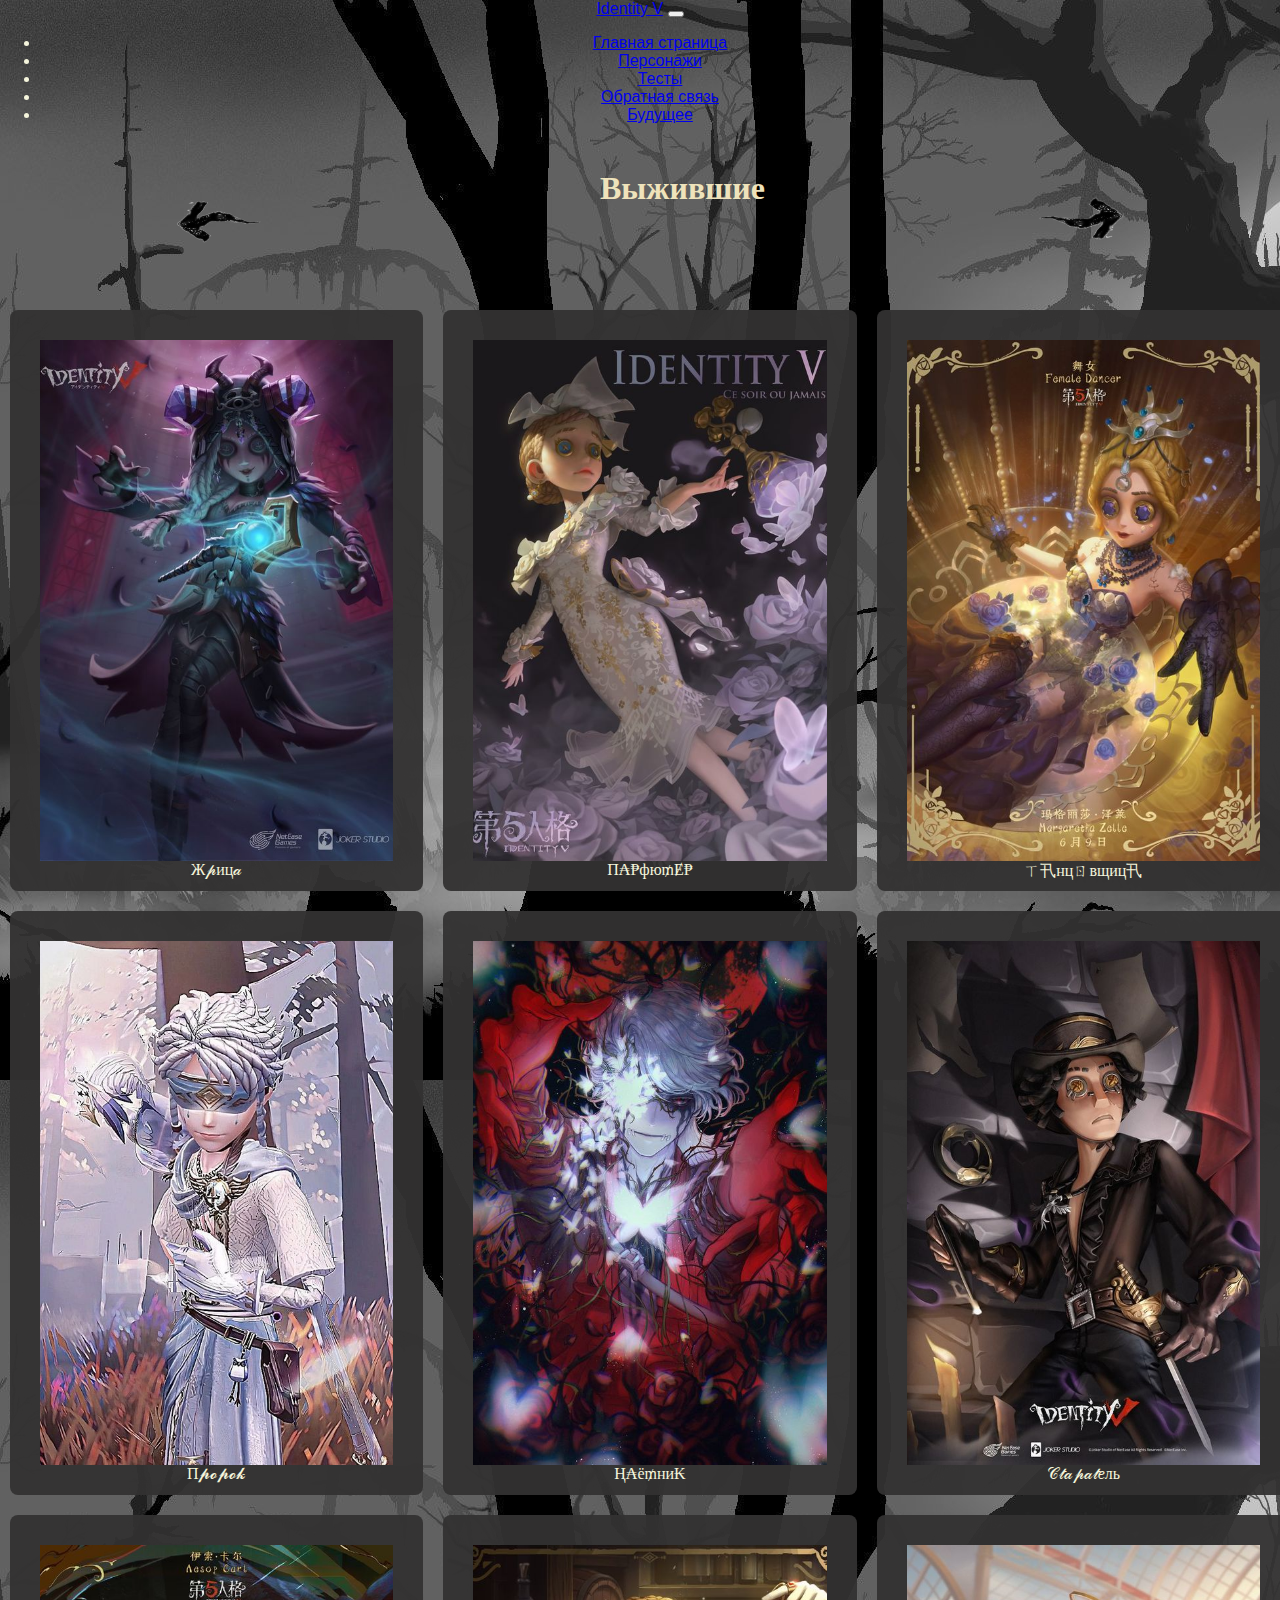
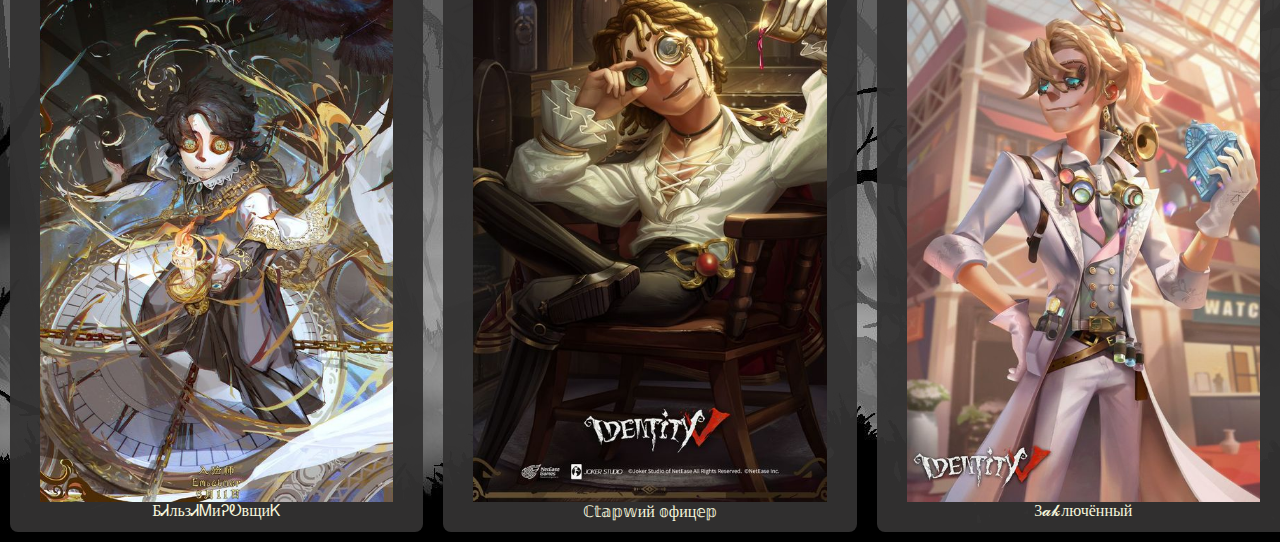
<file: index.html>
<!DOCTYPE html>
<html lang="en">
<head>
    <meta charset="UTF-8">
    <meta http-equiv="X-UA-Compatible" content="IE=edge">
    <meta name="viewport" content="width=device-width, initial-scale=1.0">
    <title>Document</title>
    <link rel="stylesheet" href="4_bipolyarka.css">
    <link href="https://cdn.jsdelivr.net/npm/bootstrap@5.3.2/dist/css/bootstrap.min.css" rel="stylesheet" integrity="sha384-T3c6CoIi6uLrA9TneNEoa7RxnatzjcDSCmG1MXxSR1GAsXEV/Dwwykc2MPK8M2HN" crossorigin="anonymous">
</head>
<body>
      <nav class="navbar navbar-expand-sm navbar-dark bg-dark justify-self-center">
        <div class="container justify-content-center">
            <a href="https://simariasi.github.io/01_ADAPTIV/" class="navbar-brand">Identity V</a>
            <button class="navbar-toggler" type="button" data-bs-toggle="collapse" data-bs-target="#navbarContent" 
                aria-controls="navbarContent" aria-expanded="false"> 
                 <span class="navbar-toggler-icon"></span>
            </button>

            <div class="collapse navbar-collapse" id="navbarContent">
                <ul class="navbar-nav me-auto mb-2 justify-content-center">
                    <li class="nav-item">
                        <a href="https://simariasi.github.io/01_ADAPTIV/" class="nav-link">Главная страница</a>
                    </li>
                    
                    <li class="nav-item">
                        <a href="https://simariasi.github.io/2_Bipolyar/" class="nav-link">Персонажи</a>
                    </li>
                    <li class="nav-item">
                        <a href="https://simariasi.github.io/24_Bipolyar/" class="nav-link">Тесты</a>
                    </li>
                    <li class="nav-item">
                        <a href="https://simariasi.github.io/23_Bipolyar/" class="nav-link">Обратная связь</a>
                    </li>

                    <li class="nav-item">
                        <a href="https://simariasi.github.io/MAGAZIN/" class="nav-link">Будущее</a>
                    </li>
                    
                </ul>
        
            </div>
        </div>
    </nav>
   

     <div class="tumbochka" align="center">
            
         
                <div class="poko">
               <a href="https://simariasi.github.io/3_Bipolyar/"><img src="IMG_0077.PNG"></a>
                    
                </div>

            <div class="poko">
             <h1>Выжившие</h1></div>
               

            <div class="poko">
               <a href="https://simariasi.github.io/2_Bipolyar/"><img src="IMG_0075.PNG"></a>
                </div>
    </div>
        

    <div class="tropici" align="center">
            
         
                <div class="palma">
               <a href="https://simariasi.github.io/14_Bipolyar/"><img width="350px" height="500px" src="проект_25.jpeg">
                        </a>
                       
                        <div class="palma">
                            <a href="https://simariasi.github.io/14_Bipolyar/">Ж𝓅иц𝒶</a>
                        </div>

                     </a>
                </div>
        
        <div class="palma">
               <a href="https://simariasi.github.io/15_Bipolyar/"><img width="350px" height="500px" src="проект_27.jpeg">  </a>
                       
                        <div class="palma">
                             <a href="https://simariasi.github.io/15_Bipolyar/">П₳₱фю₥Ɇ₱</a>
                        </div>

                     </a>
                </div>
            
             <div class="palma">
               <a href="https://simariasi.github.io/16_Bipolyar/"><img width="350px" height="500px" src="проект_26.jpeg" </a>
                       
                        <div class="palma">
                         <a href="https://simariasi.github.io/16_Bipolyar/">ㄒ卂нцㄖвщиц卂</a>
                        </div>

                     </a>
                </div>

        <div class="palma">
               <a href="https://simariasi.github.io/17_Bipolyar/"><img width="350px" height="500px" src="проект_28.jpeg">  </a>
                       
                        <div class="palma">
                            <a href="https://simariasi.github.io/17_Bipolyar/">П𝓹𝓸𝓹𝓸𝓴</a>
                        </div>

                     </a>
                </div>
        
        <div class="palma">
                  <a href="https://simariasi.github.io/18_Bipolyar/"><img width="350px" height="500px" src="проект_36.jpeg">  </a>
                       
                        <div class="palma">
                            <a href="https://simariasi.github.io/18_Bipolyar/">Ⱨ₳ё₥ни₭ </a>
                        </div>

                     </a>
                </div>
        <div class="palma">
                <a href="https://simariasi.github.io/19_Bipolyar/"><img width="350px" height="500px" src="проект_32.jpeg">  </a>
                       
                        <div class="palma">
                            <a href="https://simariasi.github.io/19_Bipolyar/">𝒞𝓉𝒶𝓅𝒶𝓉𝑒ль </a>
                        </div>

                     </a>
                </div>
        <div class="palma">
               <a href="https://simariasi.github.io/20_Bipolyar/"><img width="350px" height="500px" src="проект_33.jpeg">
                        </a>
                       
                        <div class="palma">
                            <a href="https://simariasi.github.io/20_Bipolyar/">БᏗльзᏗᎷиᎮᎧвщиᏦ</a>
                        </div>

                     </a>
                </div>
        <div class="palma">
                 <a href="https://simariasi.github.io/21_Bipolyar/"><img width="350px" height="500px" src="проект_34.jpeg"> </a>
                       
                        <div class="palma">
                             <a href="https://simariasi.github.io/21_Bipolyar/">ℂ𝕥𝕒𝕡𝕨ий 𝕠фиц𝕖𝕡</a>
                        </div>

                     </a>
                </div>
        <div class="palma">
               <a href="https://simariasi.github.io/22_Bipolyar/"><img width="350px" height="500px" src="проект_35.jpeg">
                        </a>
                       
                        <div class="palma">
                            <a href="https://simariasi.github.io/22_Bipolyar/">3𝓪𝓴лючённый </a>
                        </div>

                     </a>
                </div>

        </div>

    
    <script src="https://cdn.jsdelivr.net/npm/bootstrap@5.3.2/dist/js/bootstrap.bundle.min.js" integrity="sha384-C6RzsynM9kWDrMNeT87bh95OGNyZPhcTNXj1NW7RuBCsyN/o0jlpcV8Qyq46cDfL" crossorigin="anonymous"></script>

</body>
</html>
</file>
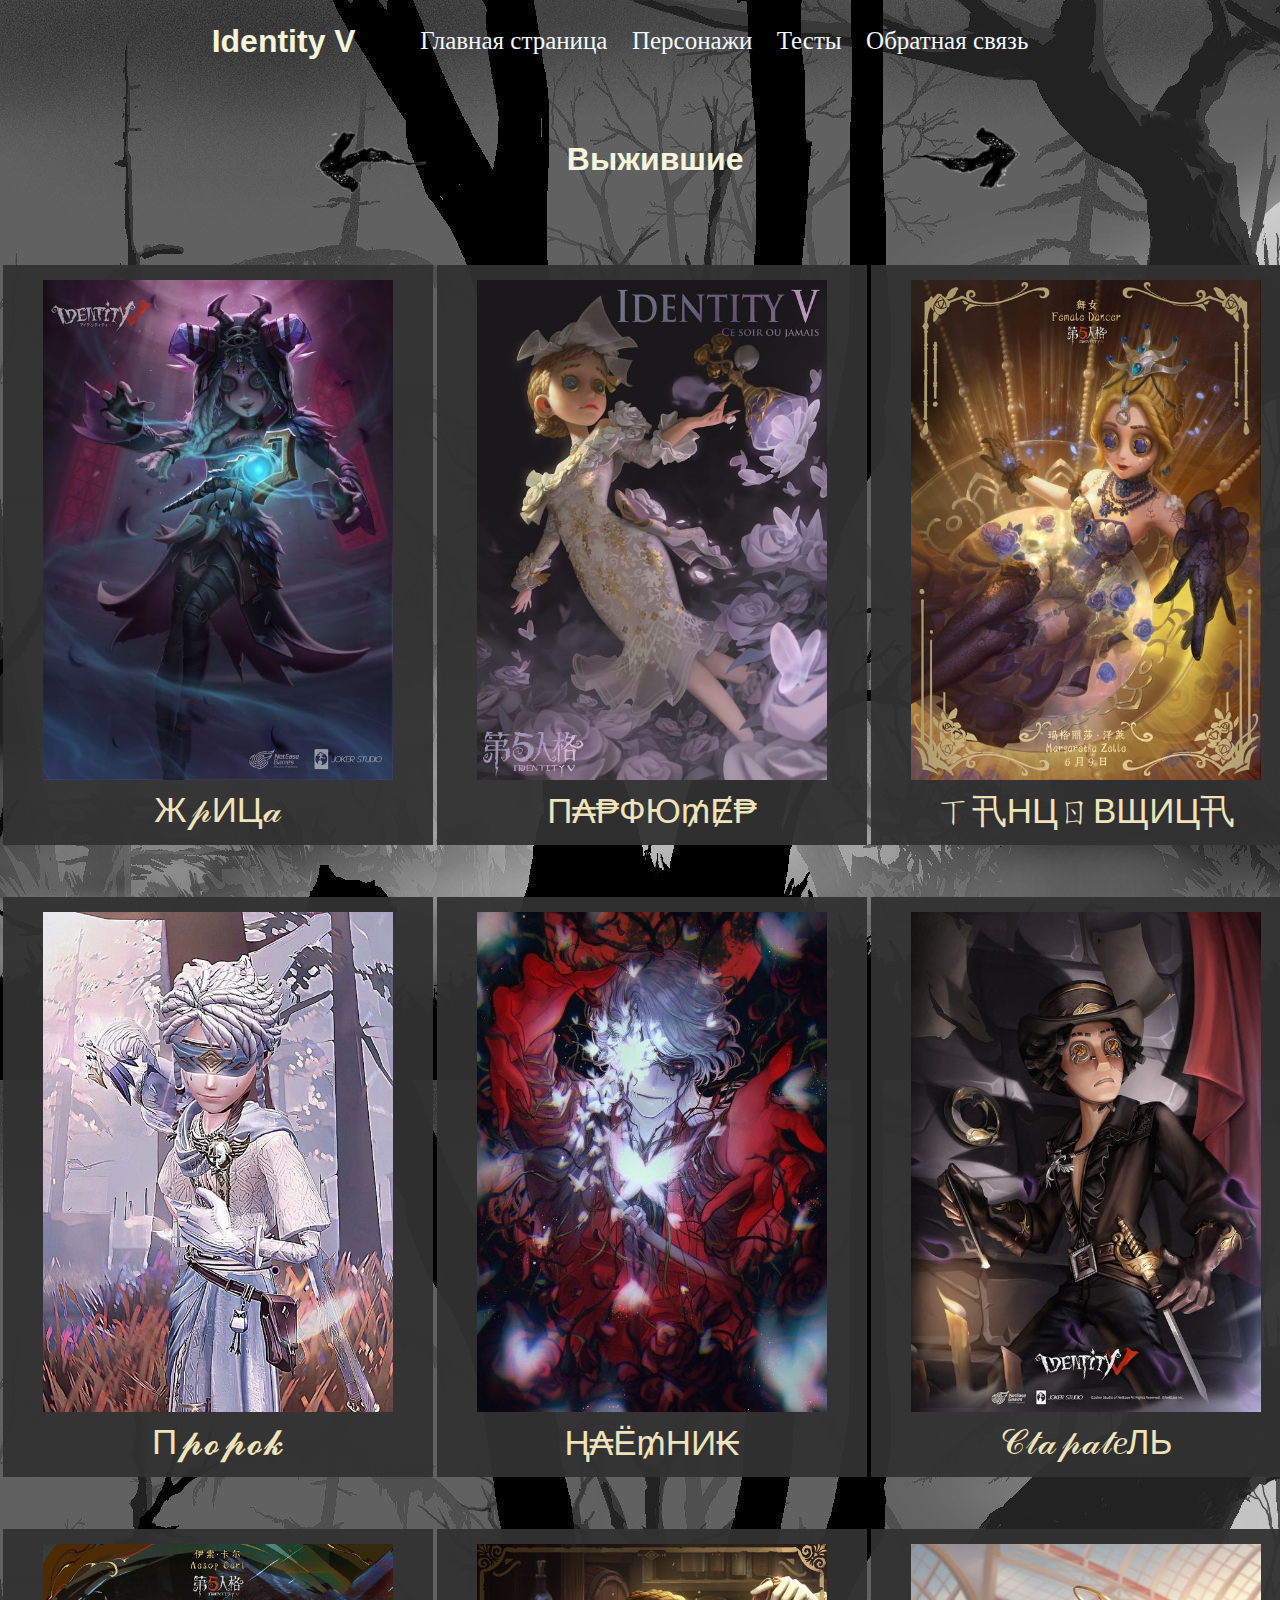
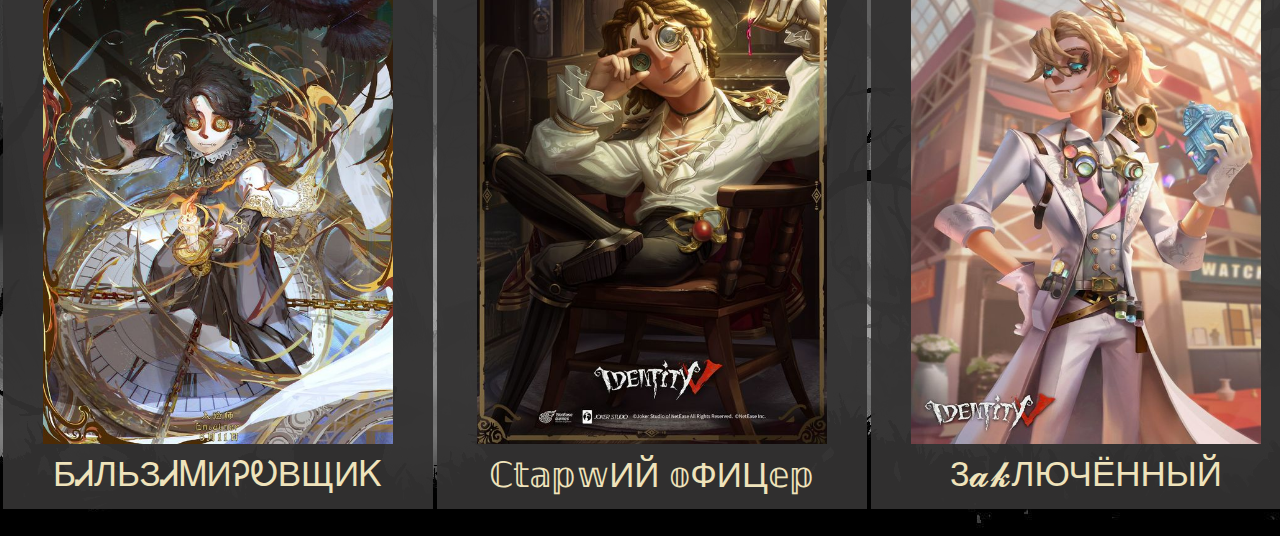
<file: 4_bipolyarka.html>
<!DOCTYPE html>
<html lang="en">
<head>
    <meta charset="UTF-8">
    <meta http-equiv="X-UA-Compatible" content="IE=edge">
    <meta name="viewport" content="width=device-width, initial-scale=1.0">
    <title>Document</title>
    <link rel="stylesheet" href="4_bipolyarka.css">
</head>
<body>
    <header>
        <div class="ALL_header_menu">
            <div class="Logo">
                <h1><a href="1_bipolyarka.html">Identity V</a></h1>
            </div>
            <div class="Top_menu">
                <ul>
                   
                    <li><a href="1_bipolyarka.html">Главная страница</a></li>
                    <li><a href="2_bipolyarka.html" target="_self">Персонажи</a></li>
                    <li><a href="24_bipolyarka.html">Тесты</a></li>
                    <li><a href="23_bipolyarka.html">Обратная связь</a></li>
                </ul>
            </div>
        </div>
    </header>

    <div class="table1">
        <table width="80%" align="center" border="0" >
            <tr>
                    <td>
                        <div class="image-left">
                            <a href="3_bipolyarka.html"><img src="IMG_0077.PNG"></a>
                        </div>
                    </td>

                    <td colspan="5" >
                        <div class="main-title" ><h1>Выжившие</h1></div>
                    </td>

                    <td>
                        <div class="image-right">
                            <a href="2_bipolyarka.html"><img src="IMG_0075.PNG"></a>
                        </div>
                    </td>
            </tr>
        </table>
    </div>

    <table width="80%" align="center" border="0" >
        <tr>
            <td>
                <div class="characters-wrap">
                    <div class="characters">
                        <a href="14_bipolyarka.html"><img width="350px" height="500px" src="проект_25.jpeg">
                        </a>
                    </div>
                    <div class="characters-title">
                        <a href="14_bipolyarka.html">Ж𝓅иц𝒶</a>
                    </div>
                </div>
            </td>

            <td>
                <div class="characters-wrap">
                    <div class="characters">
                        <a href="15_bipolyarka.html"><img width="350px" height="500px" src="проект_27.jpeg">
                        </a>
                    </div>
                    <div class="characters-title">
                        <a href="15_bipolyarka.html">П₳₱фю₥Ɇ₱</a>
                    </div>
                </div>
            </td>

            <td>
                <div class="characters-wrap">
                    <div class="characters">
                        <a href="16_bipolyarka.html"><img width="350px" height="500px" src="проект_26.jpeg">
                        </a>
                    </div>
                    <div class="characters-title">
                        <a href="16_bipolyarka.html">ㄒ卂нцㄖвщиц卂 </a>
                    </div>
                </div>
            </td>
        </tr>

        <tr>
            <td>
                <div class="characters-wrap">
                    <div class="characters">
                        <a href="17_bipolyarka.html"><img width="350px" height="500px" src="проект_28.jpeg">
                        </a>
                    </div>
                    <div class="characters-title">
                        <a href="17_bipolyarka.html">П𝓹𝓸𝓹𝓸𝓴</a>
                    </div>
                </div>
            </td>

            <td>
                <div class="characters-wrap">
                    <div class="characters">
                        <a href="18_bipolyarka.html"><img width="350px" height="500px" src="проект_36.jpeg">
                        </a>
                    </div>
                    <div class="characters-title">
                        <a href="18_bipolyarka.html">Ⱨ₳ё₥ни₭</a>
                    </div>
                </div>
            </td>

            <td>
                <div class="characters-wrap">
                    <div class="characters">
                        <a href="19_bipolyarka.html"><img width="350px" height="500px" src="проект_32.jpeg">
                        </a>
                    </div>
                    <div class="characters-title">
                        <a href="19_bipolyarka.html">𝒞𝓉𝒶𝓅𝒶𝓉𝑒ль </a>
                    </div>
                </div>
            </td>
        </tr>

        <tr>
            <td>
                <div class="characters-wrap">
                    <div class="characters">
                        <a href="20_bipolyarka.html"><img width="350px" height="500px" src="проект_33.jpeg">
                        </a>
                    </div>
                    <div class="characters-title">
                        <a href="20_bipolyarka.html">БᏗльзᏗᎷиᎮᎧвщиᏦ</a>
                    </div>
                </div>
            </td>

            <td>
                <div class="characters-wrap">
                    <div class="characters">
                        <a href="21_bipolyarka.html"><img width="350px" height="500px" src="проект_34.jpeg">
                        </a>
                    </div>
                    <div class="characters-title">
                        <a href="21_bipolyarka.html">ℂ𝕥𝕒𝕡𝕨ий 𝕠фиц𝕖𝕡</a>
                    </div>
                </div>
            </td>

            <td>
                <div class="characters-wrap">
                    <div class="characters">
                        <a href="22_bipolyarka.html"><img width="350px" height="500px" src="проект_35.jpeg">
                        </a>
                    </div>
                    <div class="characters-title">
                        <a href="22_bipolyarka.html">3𝓪𝓴лючённый </a>
                    </div>
                </div>
            </td>
        </tr>

    </table>
</body>
</html>
</file>
<file: 4_bipolyarka.css>
body {
    margin:0;
    padding:0;
    background-image: url("проект_3.png");
    background-repeat: repeat;
    text-align: center;
    font-family: Verdana, Arial, sans-serif;
    font-size: 16px;
    color:beige;

}

header{
    display: flex;
    justify-content: center;
}

.Logo, .Top_menu{
    display: inline-block;
    vertical-align: middle;
    margin-right: 20px;
}

.Logo h1{
    vertical-align: middle;
    color:aliceblue;
    text-decoration: none;
    vertical-align: middle;
}

.Logo a {
    color:beige;
    text-decoration: none;
    vertical-align: middle;

}

.Top_menu li {
    display: inline-block;
    vertical-align: middle;
    margin-right: 20px;
}

.Top_menu a{
    font-family: 'Times New Roman', Times, serif;
    font-size: 25px;
    color:aliceblue;
    text-decoration: none;
    vertical-align: middle;
}

.Top_menu a:hover {
    color: #db2c1f;
}

.characters-wrap{
    width: 400px;
    height: 550px;
    margin: 24px auto;
    border-spacing: 100 px;
    background: rgba(51, 50, 50, 0.95);
    padding: 15px;
    text-align: center;
    font-size: 35px;
    text-transform: uppercase;
}

.characters-title a{
    color:rgb(239, 227, 187);
    text-decoration: none;
    vertical-align: middle;

}


.characters-title a:hover{
    color: rgba(175, 98, 67, 0.95);
}

.image-left{
    height: 150px;
    width: 150px;
    margin-top: auto;
}

.image-left img{
    position: relative;
    top: 0;
    right: 0;
    left: 0;
    bottom: 0;
    width: 100%;
    height: 100%;
}

.image-right img{
    position: relative;
    top: 0;
    right: 0;
    left: 0;
    bottom: 0;
    width: 100%;
    height: 100%;
}

.image-right{
    height: 150px;
    width: 150px;
    margin-top: auto;
   margin-left: 100px;
}

.table1{
    margin-left: 180px;
   
}

.tropici{
    max-width: 2560px;
    max-height: fit-content;
    margin: 10px;
    display:grid;
    grid-template-columns: repeat(auto-fit,minmax(400px,1fr));
    grid-template-rows: minmax(250px,auto);
    
    grid-gap: 20px;
   
    
    width: 100%;
    
}

.palma a{
   width: 100%;
    height: 100%;
    display: block;
    position: relative;
    margin: 0;
}




.palma img {
    width: 100%;
    height: 100%;
    object-fit: cover;
}

.tropici > div{
    background: rgba(51, 50, 50, 0.95);
    color: beige;
    padding: 30px;
    font-family: Georgia, serif;
  
    text-transform: none;
    border-radius: 8px;
    

}

.palma a{
    color:beige;
    text-decoration: none;
    vertical-align: middle;
   

}
.palma a:hover{


color: rgba(175, 98, 67, 0.95);

}

.tumbochka{
    max-width: 2560px;
    max-height: fit-content;
    margin: 10px;
    display:grid;
    grid-template-columns: repeat(auto-fit,minmax(300px,1fr));
    grid-template-rows: minmax(100px,auto);
    
    grid-gap: 20px;
   
    
    width: 100%;

}

.tumbochka > div{
   
    color: beige;
    padding: 30px;
    font-family: Georgia, serif;
  
    text-transform: none;
    border-radius: 8px;
    

}

.poko a{
    width: 100px;
    height: 100px;
    display: block;
    position: relative;
    margin: 0;

}

.poko img {
    width: 100px;
    height: 100px;
    object-fit: cover;
}

.poko h1{

    width: 100px;
    height: 100px;
    display: block;
    position: relative;
    margin: 0;
    color:rgb(239, 227, 187);


}
</file>
